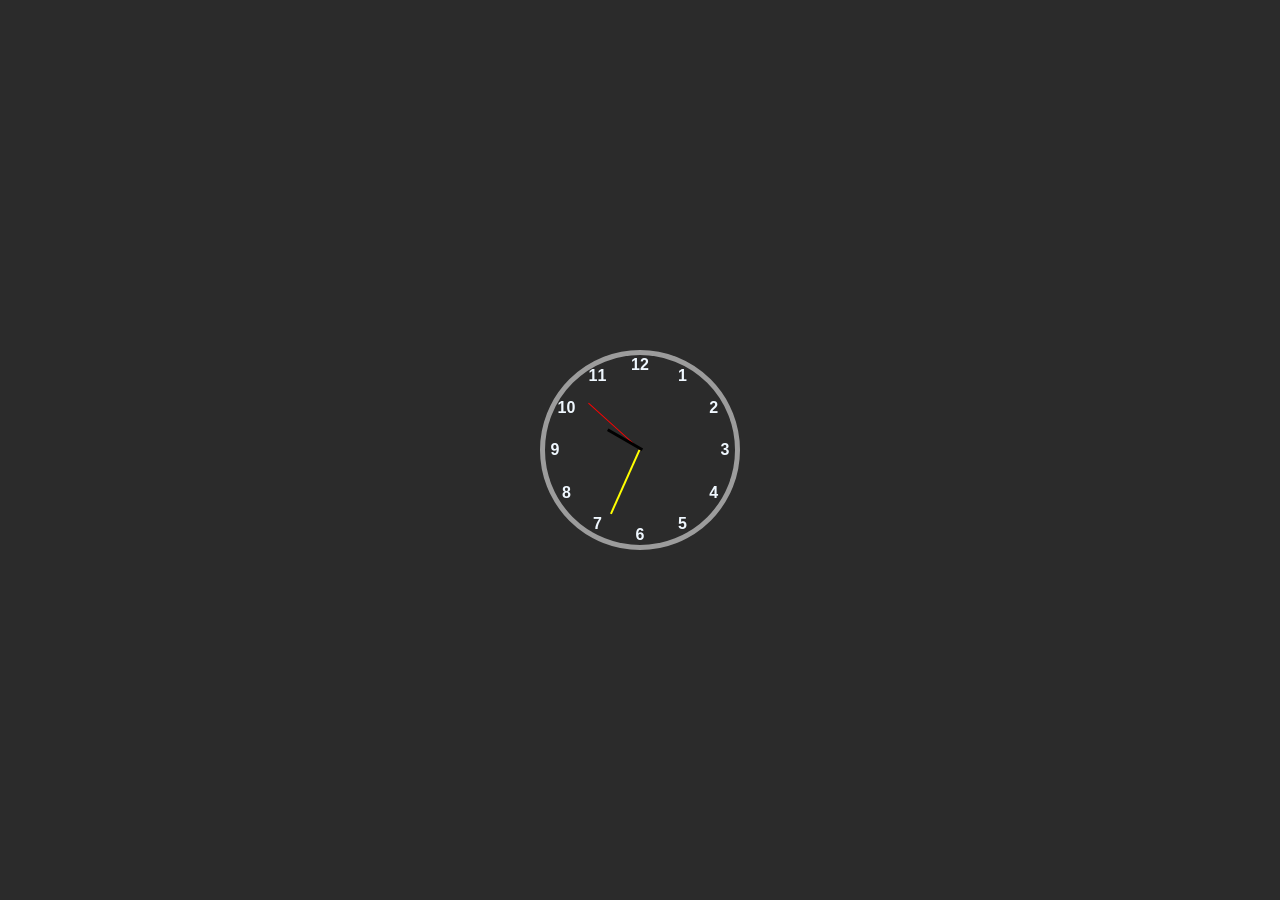
<file: css_js_clock/index.html>
<!DOCTYPE html>
<html lang="en">
<head>
    <meta charset="UTF-8">
    <meta name="viewport" content="width=device-width, initial-scale=1.0">
    <link rel="stylesheet" href="style.css">
    <title>CSS + JS Analog Clock</title>
</head>
<body>
    <!-- Full-screen wrapper used to center the clock -->
    <div class="overlay">

        <!-- Holds the numbers and the three hands -->
        <div class="clock">

            <!-- Clock numbers (1-12). The --d custom property is used in CSS
                 to position each number around the circle via rotation. -->
            <div class="number" style="--d: 1;">1</div>
            <div class="number" style="--d: 2;">2</div>
            <div class="number" style="--d: 3;">3</div>
            <div class="number" style="--d: 4;">4</div>
            <div class="number" style="--d: 5;">5</div>
            <div class="number" style="--d: 6;">6</div>
            <div class="number" style="--d: 7;">7</div>
            <div class="number" style="--d: 8;">8</div>
            <div class="number" style="--d: 9;">9</div>
            <div class="number" style="--d: 10;">10</div>
            <div class="number" style="--d: 11;">11</div>
            <div class="number" style="--d: 12;">12</div>

            <!-- Clock hands -->
            <div class="second"></div>
            <div class="minute"></div>
            <div class="hour"></div>
        </div>
    </div>

    <script src="script.js"></script>
</body>
</html>
</file>
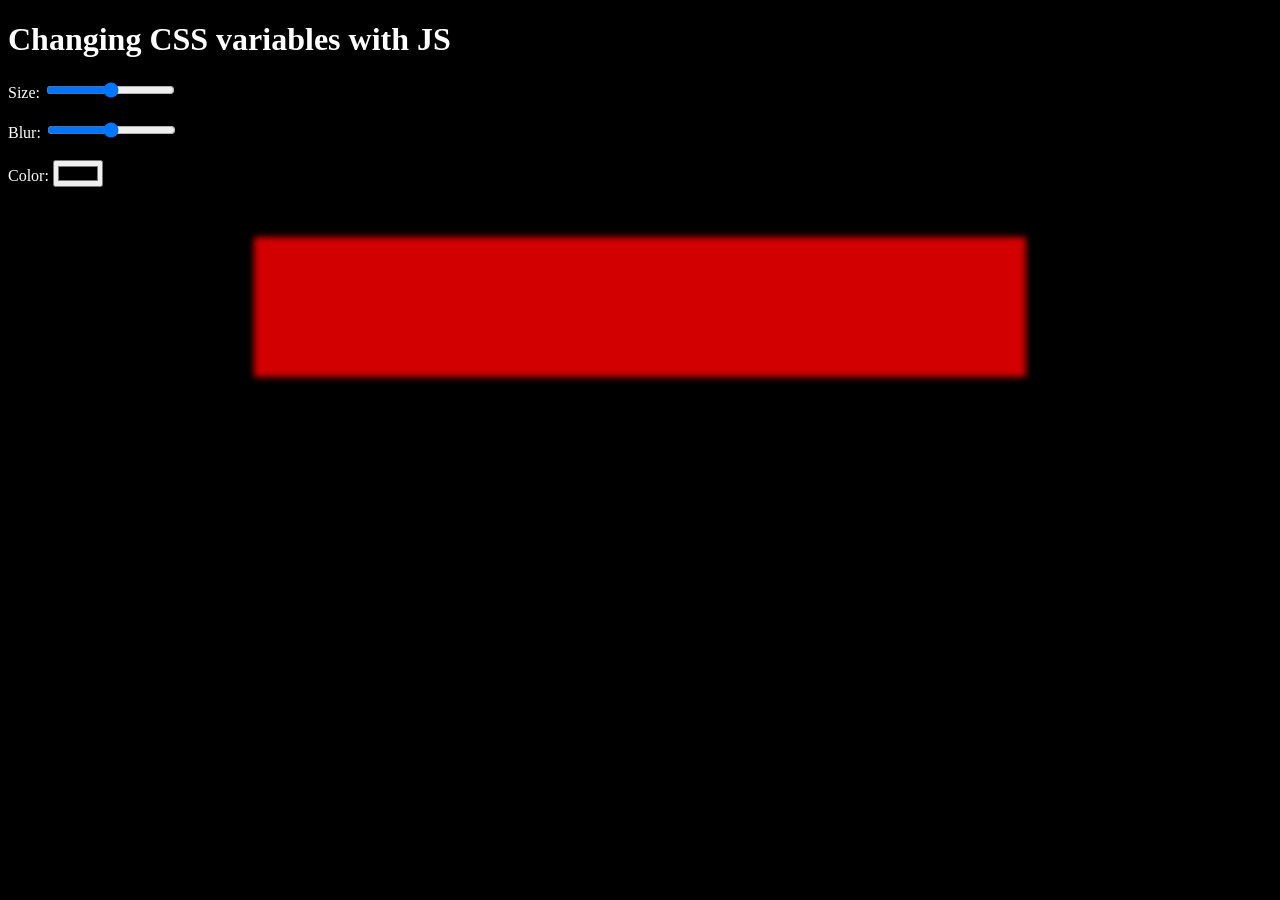
<file: css_variables/index.html>
<!DOCTYPE html>
<html lang="en">
<head>
    <meta charset="UTF-8">
    <meta name="viewport" content="width=device-width, initial-scale=1.0">
    <title>CSS variables</title>
    <link rel="stylesheet" href="style.css">
</head>
<body>
    <h1>
        Changing CSS variables with JS
    </h1>

    <div class="options">
        <label for="size-range">Size: </label>
        <input type="range" min="3" id="size-range" name="size" data-unit="px" value="70px">
        <br><br>
        <label for="blur-range">Blur: </label>
        <input type="range" min="0" max="10" id="blur-range" name="blur" data-unit="px" value="3px">
        <br><br>
        <label for="color-range">Color: </label>
        <input type="Color" id="color-range" name="color" value="ff0000">
    </div>

    <div class="image">

    </div>

    <script src="script.js"></script>
</body>
</html>
</file>
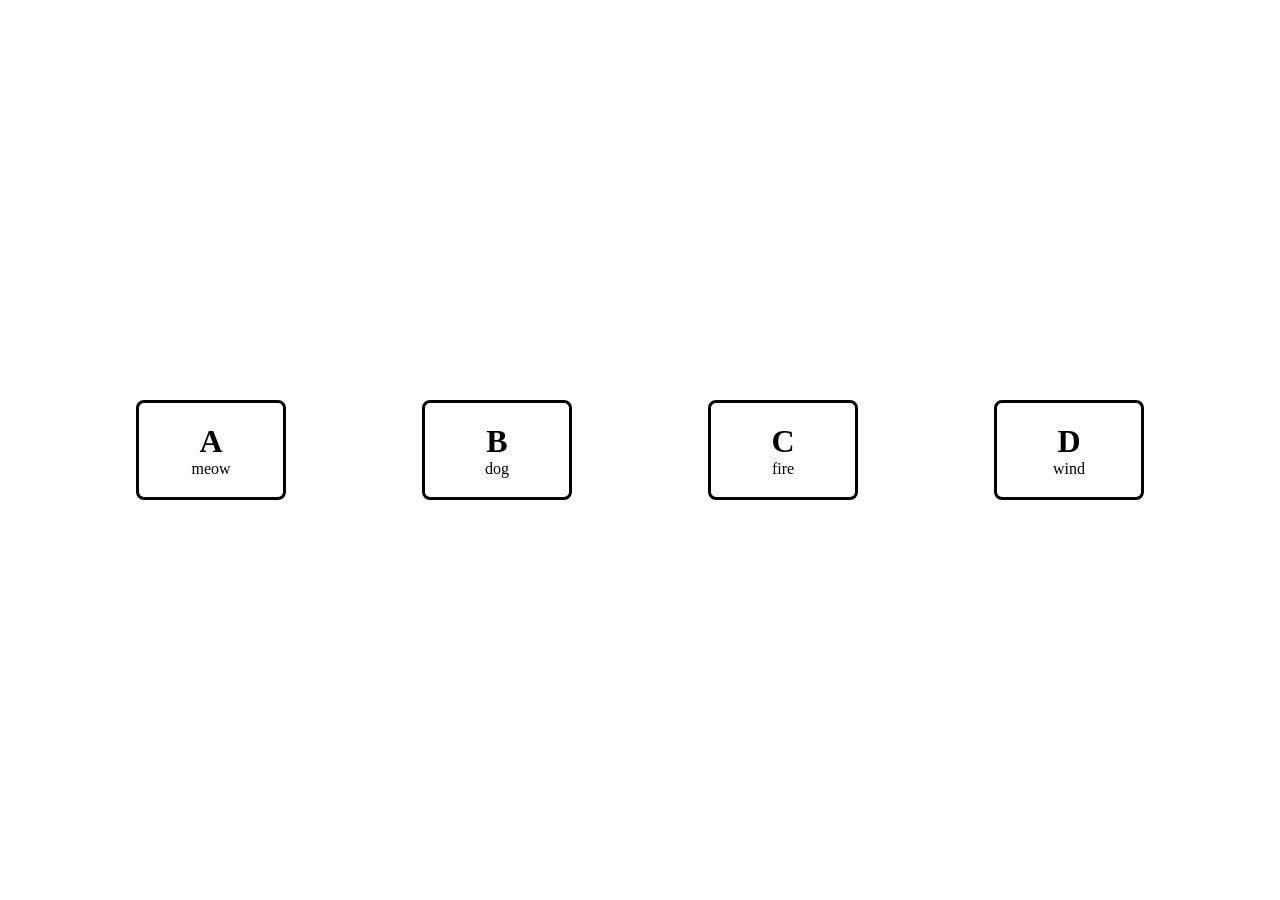
<file: DrumKit/index.html>
<!DOCTYPE html>
<html lang="en">
<head>
    <meta charset="UTF-8">
    <meta name="viewport" content="width=device-width, initial-scale=1.0">
    <link rel="stylesheet" href="./style.css">
    <title>Sounds Board</title>
</head>
<body>
    <main>
        <!-- Each .sound box is linked to an <audio> tag through the data-key attribute.
             Pressing the matching key on the keyboard plays the sound of the box. -->
        <div class="overlay container">
            <div class="sound" data-key="a">
                <h1>A</h1>
                <span class="label">meow</span>
            </div>
            <div class="sound" data-key="b">
                <h1>B</h1>
                <span class="label">dog</span>
            </div>
            <div class="sound" data-key="c">
                <h1>C</h1>
                <span class="label">fire</span>
            </div>
            <div class="sound" data-key="d">
                <h1>D</h1>
                <span class="label">wind</span>
            </div>
        </div>

        <!-- Audio sources matched to each key via data-key -->
        <audio src="./audio/meow.mp3" data-key="a"></audio>
        <audio src="./audio/dog.mp3" data-key="b"></audio>
        <audio src="./audio/fire.mp3" data-key="c"></audio>
        <audio src="./audio/wind.mp3" data-key="d"></audio>

        <script src="script.js"></script>
    </main>
</body>
</html>
</file>
<file: css_js_clock/style.css>
/* Reset default margins, paddings and use border-box sizing everywhere */
*,
::after,
::before {
    margin: 0;
    padding: 0;
    box-sizing: border-box;
}

/* Page background and base text color */
body {
    background-color: rgba(0, 0, 0, 0.83);
    color: aliceblue;
}

/* Centers the clock both vertically and horizontally on the viewport */
.overlay {
    display: flex;
    justify-content: center;
    align-items: center;
    height: 100vh;
}

/* Clock face: a circle that acts as the positioning context for the hands */
.clock {
    width: 200px;
    height: 200px;
    border-radius: 50%;
    border: 5px solid rgb(156, 156, 156);
    position: relative;
}

/* Second hand (thin red line) */
.second {
    position: absolute;
    top: 50%;
    margin-top: -70px;     /* pulls the hand up so its base sits at the center */
    left: 50%;
    width: 1px;
    margin-left: -0.5px;   /* horizontal centering (half of width) */
    height: 70px;
    background-color: red;
    border: 0px;
}

/* Minute hand (slightly thicker, yellow) */
.minute {
    position: absolute;
    top: 50%;
    margin-top: -70px;
    left: 50%;
    width: 1.5px;
    margin-left: -0.75px;
    height: 70px;
    background-color: yellow;
    border: 0px;
}

/* Hour hand (shorter and thicker) */
.hour {
    position: absolute;
    top: 50%;
    margin-top: -40px;
    left: 50%;
    width: 2.5px;
    margin-left: 1.25px;
    height: 40px;
    background-color: black;
    border: 0px;
}

/* All hands rotate around their bottom edge (the center of the clock).
   The transition makes the movement smooth instead of jumping. */
.second, .minute, .hour {
    transform-origin: bottom center;
    transition: transform 0.1s;
}

/* Numbers placed around the clock face.
   The trick: rotate the element around the center, push it outward with
   translateY, then rotate it back so the digit stays upright. */
.number {
    position: absolute;
    width: 30px;
    height: 30px;
    top: 50%;
    left: 50%;
    margin-top: -15px;
    margin-left: -15px;
    display: flex;
    justify-content: center;
    align-items: center;
    font-family: Arial, sans-serif;
    font-weight: bold;
    transform: rotate(calc(var(--d) * 30deg))
               translateY(-85px)
               rotate(calc(var(--d) * -30deg));
}
</file>
<file: css_variables/style.css>
:root {
    --blur: 3px;
    --size: 70px;
    --color: rgb(210,0,0)
}

body {
    background-color: black;
    color: white;
}

.image {
    margin: 0 auto;
    background-color: var(--color);
    margin-top: 50px;
    padding: var(--size);
    width: 50%;
    filter: blur(var(--blur));
}
</file>
<file: DrumKit/style.css>
*,
::after,
::before {
    margin: 0;
    padding: 0;
    box-sizing: border-box; 
}

.overlay {
    position: fixed;
    top: 0;
    left: 0;
    width: 100%;
    height: 100vh; 
}

.container {
    display: flex;
    justify-content: center;
    justify-content: space-evenly;
    align-items: center;
    text-align: center; 
}

.sound {
    width: 150px; 
    height: 100px;
    border: 3px solid black;
    border-radius: 8px; 
    background-color: white; 
    
    display: flex;
    flex-direction: column;
    justify-content: center;
    align-items: center;
    transition: all 0.15s ease;
}

.change {
    transform: scale(1.1);
    border-color: red;
    box-shadow: 0 0 10px red;
}
</file>
